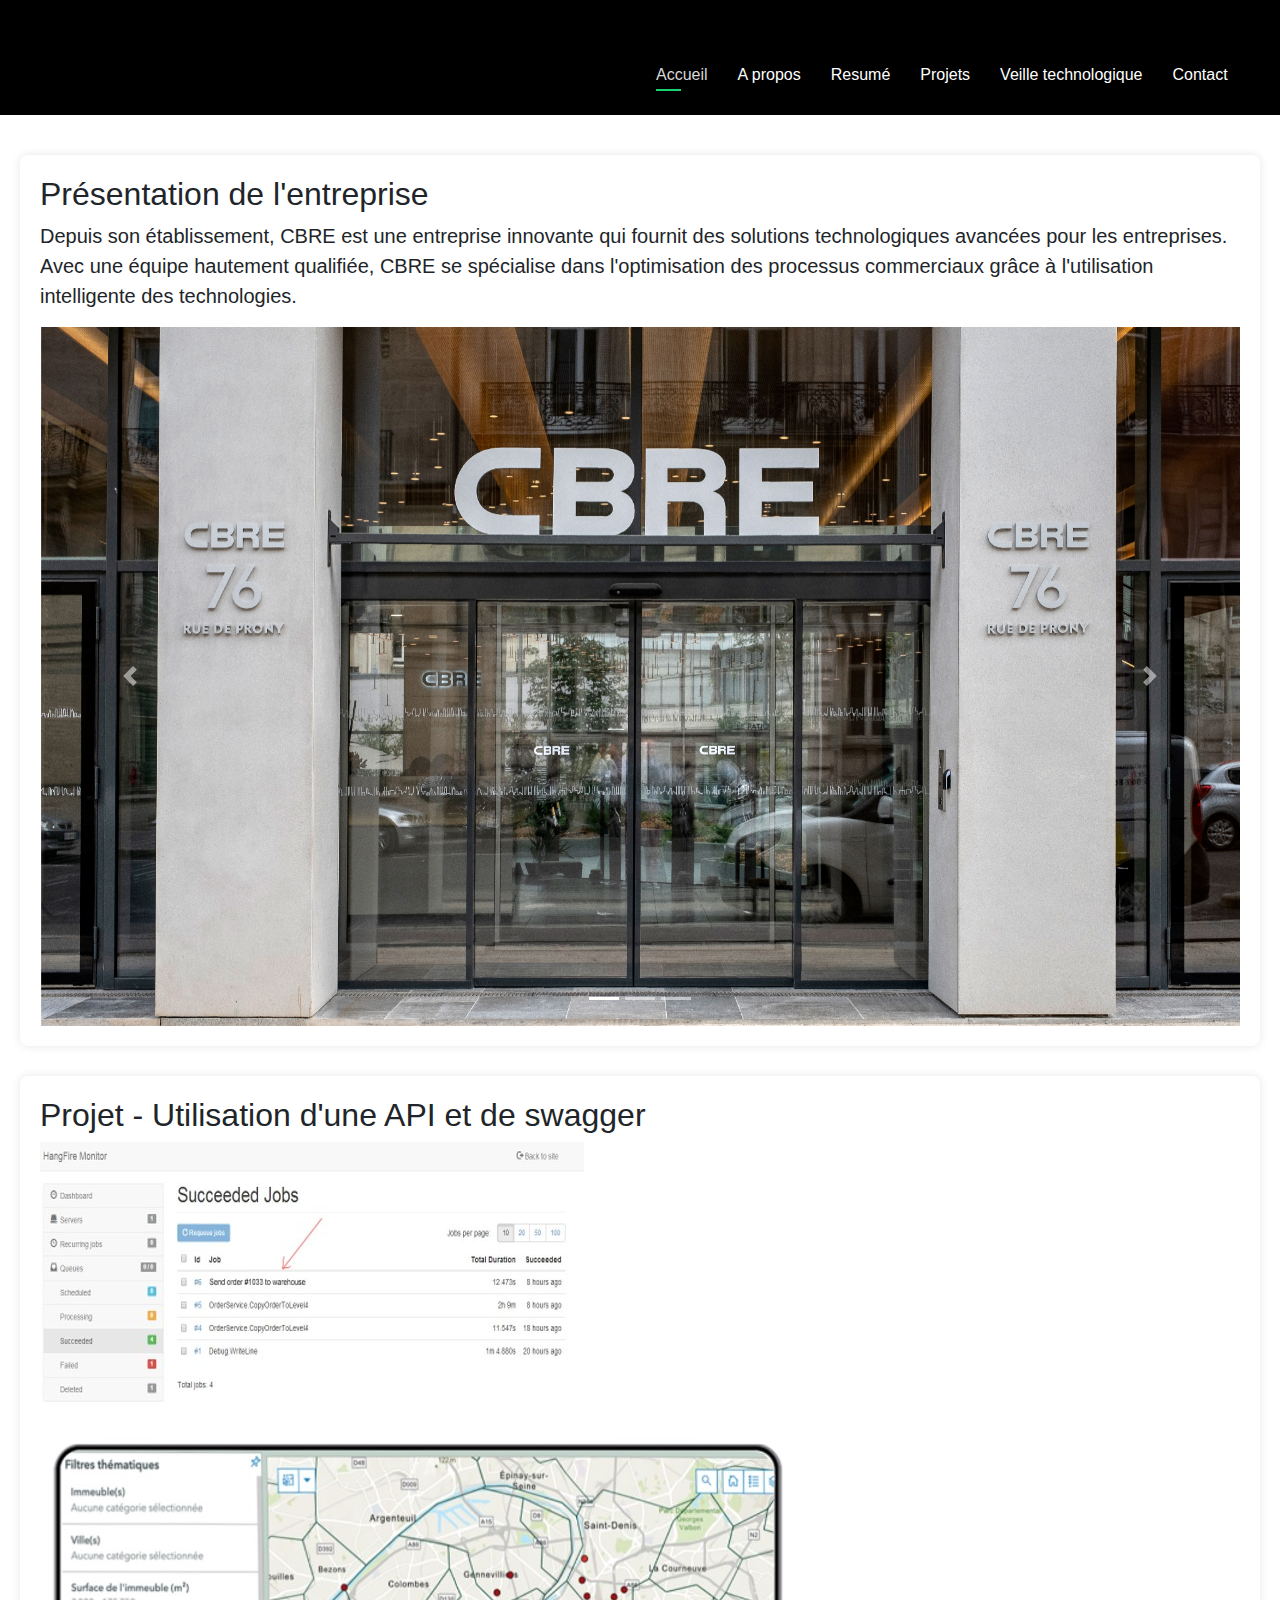
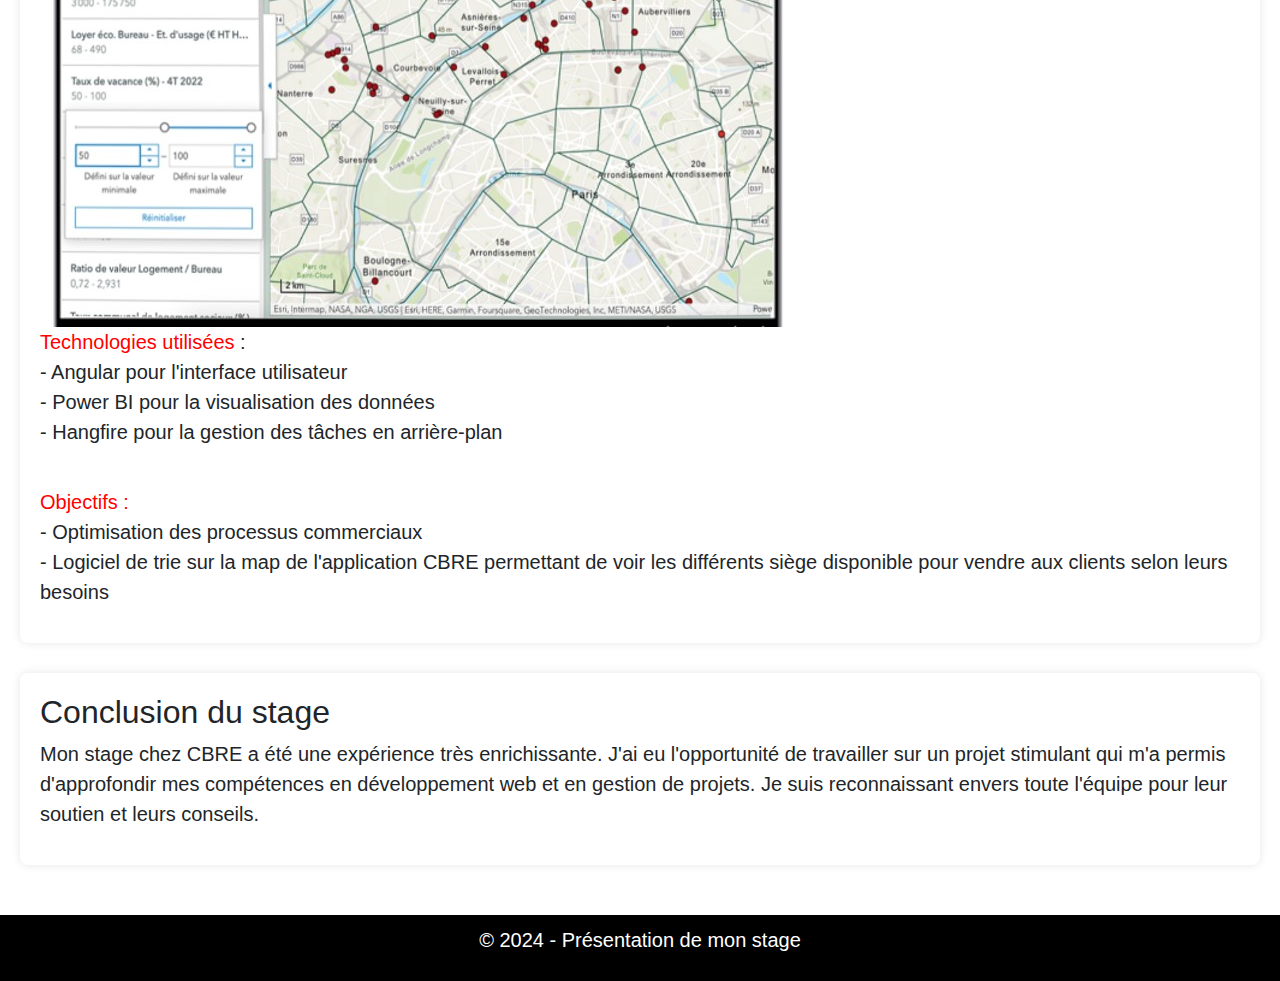
<file: cbre.html>
<!DOCTYPE html>
<html lang="fr">
<head>
    <meta charset="UTF-8">
    <meta name="viewport" content="width=device-width, initial-scale=1.0">
    <title>Présentation de mon stage</title>
    <link rel="stylesheet" href="assets/css/stage2.css">
    <link href="https://maxcdn.bootstrapcdn.com/bootstrap/4.5.2/css/bootstrap.min.css" rel="stylesheet">
    <style>
        /* Ajout de styles CSS pour l'alignement des objectifs des formations */
    </style>
</head>
<body>
    <header>
        <div class='container'>
            <div class="container_content">
                <div class="container_content_inner">
                    <nav id="navbar" class="navbar" style="margin-left: 50%;">
                        <ul>
                            <li><a class="nav-link active" href="index.html">Accueil</a></li>
                            <li><a class="nav-link" href="index.html#about">A propos</a></li>
                            <li><a class="nav-link" href="index.html#resume">Resumé</a></li>
                            <li><a class="nav-link" href="index.html#services">Projets</a></li>
                            <li><a class="nav-link" href="index.html#portfolio">Veille technologique</a></li>
                            <li><a class="nav-link" href="index.html#contact">Contact</a></li>
                        </ul>
                    </nav>
                </div>
            </div>
        </div>
    </header>
    <main>
        <section id="entreprise">
            <h2>Présentation de l'entreprise</h2>
            <p>Depuis son établissement, CBRE est une entreprise innovante qui fournit des solutions technologiques avancées pour les entreprises. Avec une équipe hautement qualifiée, CBRE se spécialise dans l'optimisation des processus commerciaux grâce à l'utilisation intelligente des technologies.</p>
            <div id="carouselExampleIndicators" class="carousel slide" data-ride="carousel">
                <ol class="carousel-indicators" style="color:black">
                    <li data-target="#carouselExampleIndicators" data-slide-to="0" class="active"></li>
                    <li data-target="#carouselExampleIndicators" data-slide-to="1"></li>
                    <li data-target="#carouselExampleIndicators" data-slide-to="2"></li>
                </ol>
                <div class="carousel-inner">
                    <div class="carousel-item active">
                        <img class="d-block w-100" src="assets/img/portfolio/cbre.jpg" alt="Image 1">
                    </div>
                    <div class="carousel-item">
                        <img class="d-block w-100" src="assets/img/portfolio/PowerBI.jpg" alt="Image 2">
                    </div>
                    <div class="carousel-item">
                        <img class="d-block w-100" src="assets/img/portfolio/hangfire.webp" alt="Image 3">
                    </div>
                </div>
                <a class="carousel-control-prev" href="#carouselExampleIndicators" role="button" data-slide="prev">
                    <span class="carousel-control-prev-icon" aria-hidden="true"></span>
                    <span class="sr-only">Previous</span>
                </a>
                <a class="carousel-control-next" href="#carouselExampleIndicators" role="button" data-slide="next">
                    <span class="carousel-control-next-icon" aria-hidden="true"></span>
                    <span class="sr-only">Next</span>
                </a>
            </div>
        </section>
        
        <section id="explication-projet">
            <h2>Projet - Utilisation d'une API et de swagger</h2>
            <img src="assets/img/portfolio/swagger.png.jpg" alt="Utilisation d'une API pour les commerciaux">
            <img src="assets/img/portfolio/logicielcbre.jpg" alt="Utilisation d'une API pour les commerciaux">

            <p><span class="objectifs">Technologies utilisées</span> : <br>- Angular pour l'interface utilisateur <br>- Power BI pour la visualisation des données <br>- Hangfire pour la gestion des tâches en arrière-plan</p> <br>
            <p><span class="objectifs">Objectifs :</span>  <br> - Optimisation des processus commerciaux <br>- Logiciel de trie sur la map de l'application CBRE permettant de voir les différents siège disponible pour vendre aux clients selon leurs besoins </p>
        </section>
        
        <section id="conclusion-stage">
            <h2>Conclusion du stage</h2>
            <p>Mon stage chez CBRE a été une expérience très enrichissante. J'ai eu l'opportunité de travailler sur un projet stimulant qui m'a permis d'approfondir mes compétences en développement web et en gestion de projets. Je suis reconnaissant envers toute l'équipe pour leur soutien et leurs conseils.</p>
        </section>
    </main>
    <footer>
        <p>&copy; 2024 - Présentation de mon stage</p>
    </footer>
    <script src="https://code.jquery.com/jquery-3.5.1.slim.min.js"></script>
    <script src="https://cdn.jsdelivr.net/npm/@popperjs/core@2.5.4/dist/umd/popper.min.js"></script>
    <script src="https://stackpath.bootstrapcdn.com/bootstrap/4.5.2/js/bootstrap.min.js"></script>
</body>
</html>
</file>
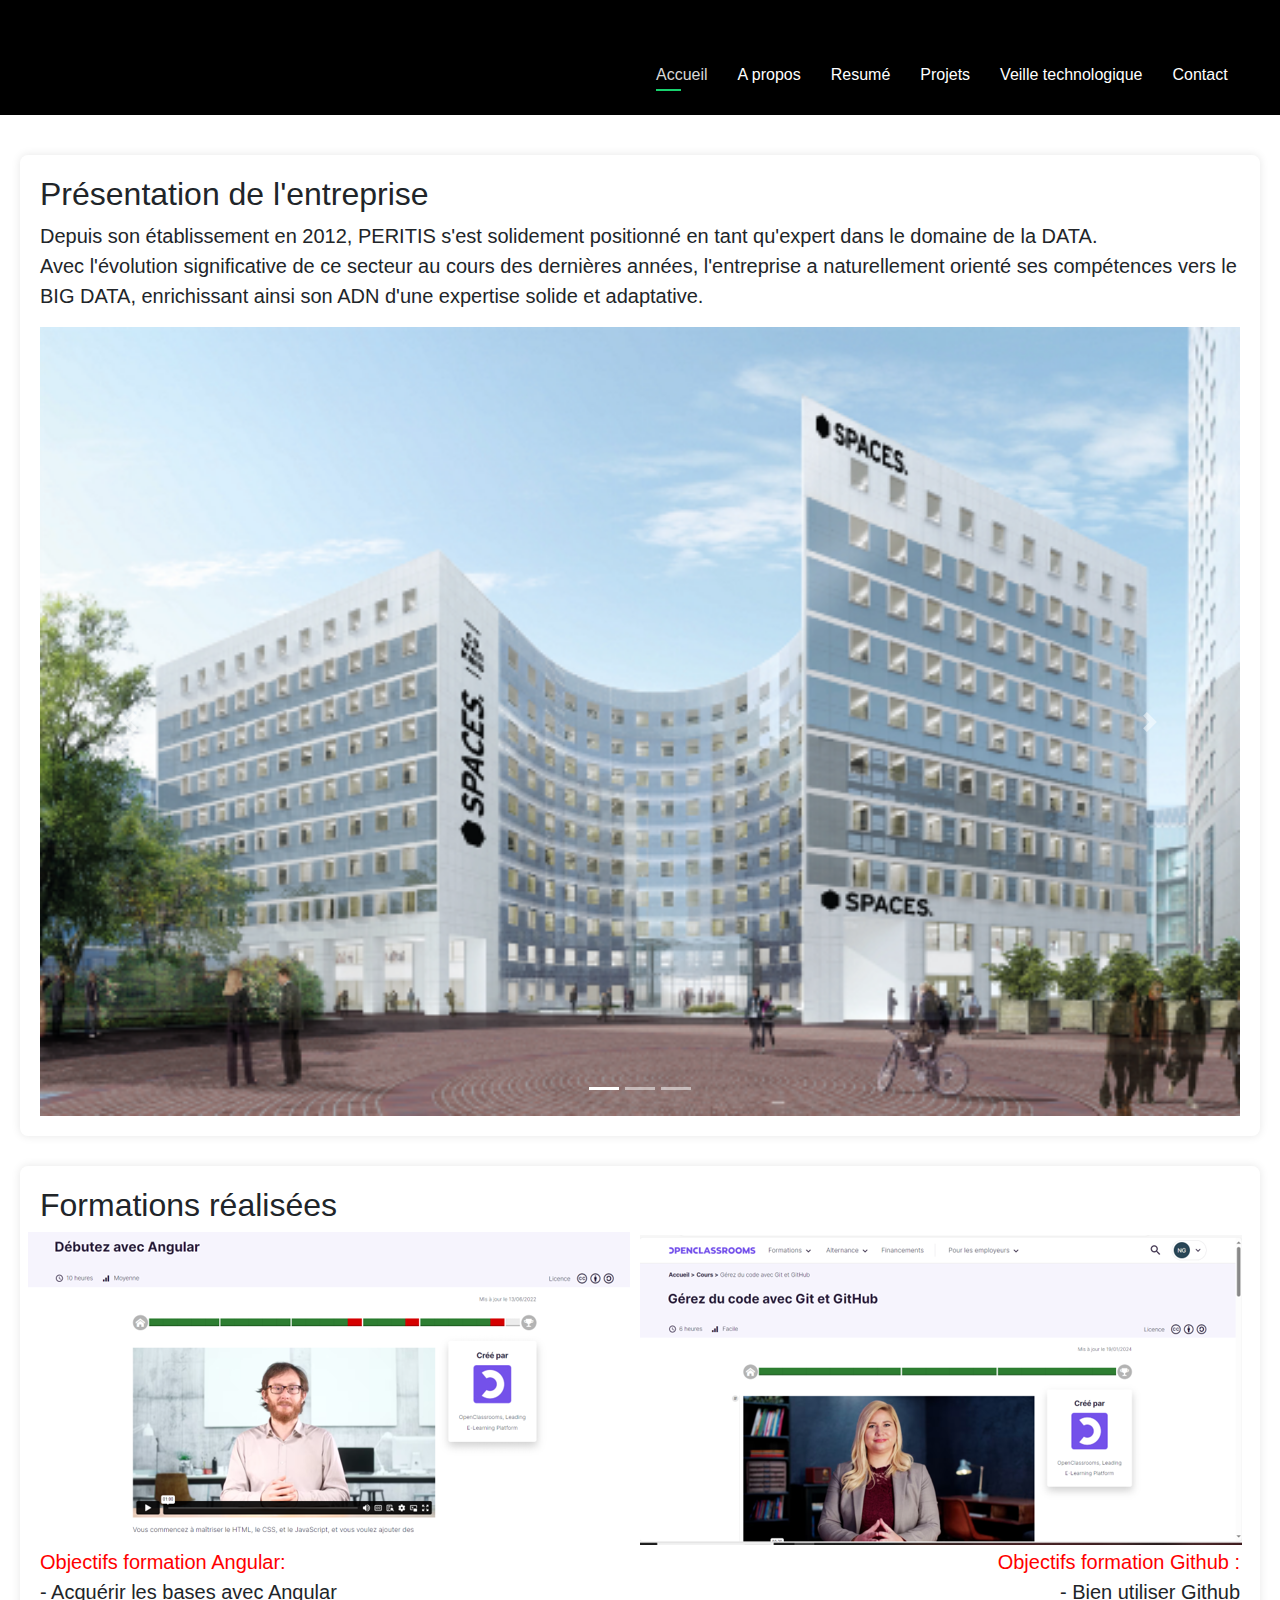
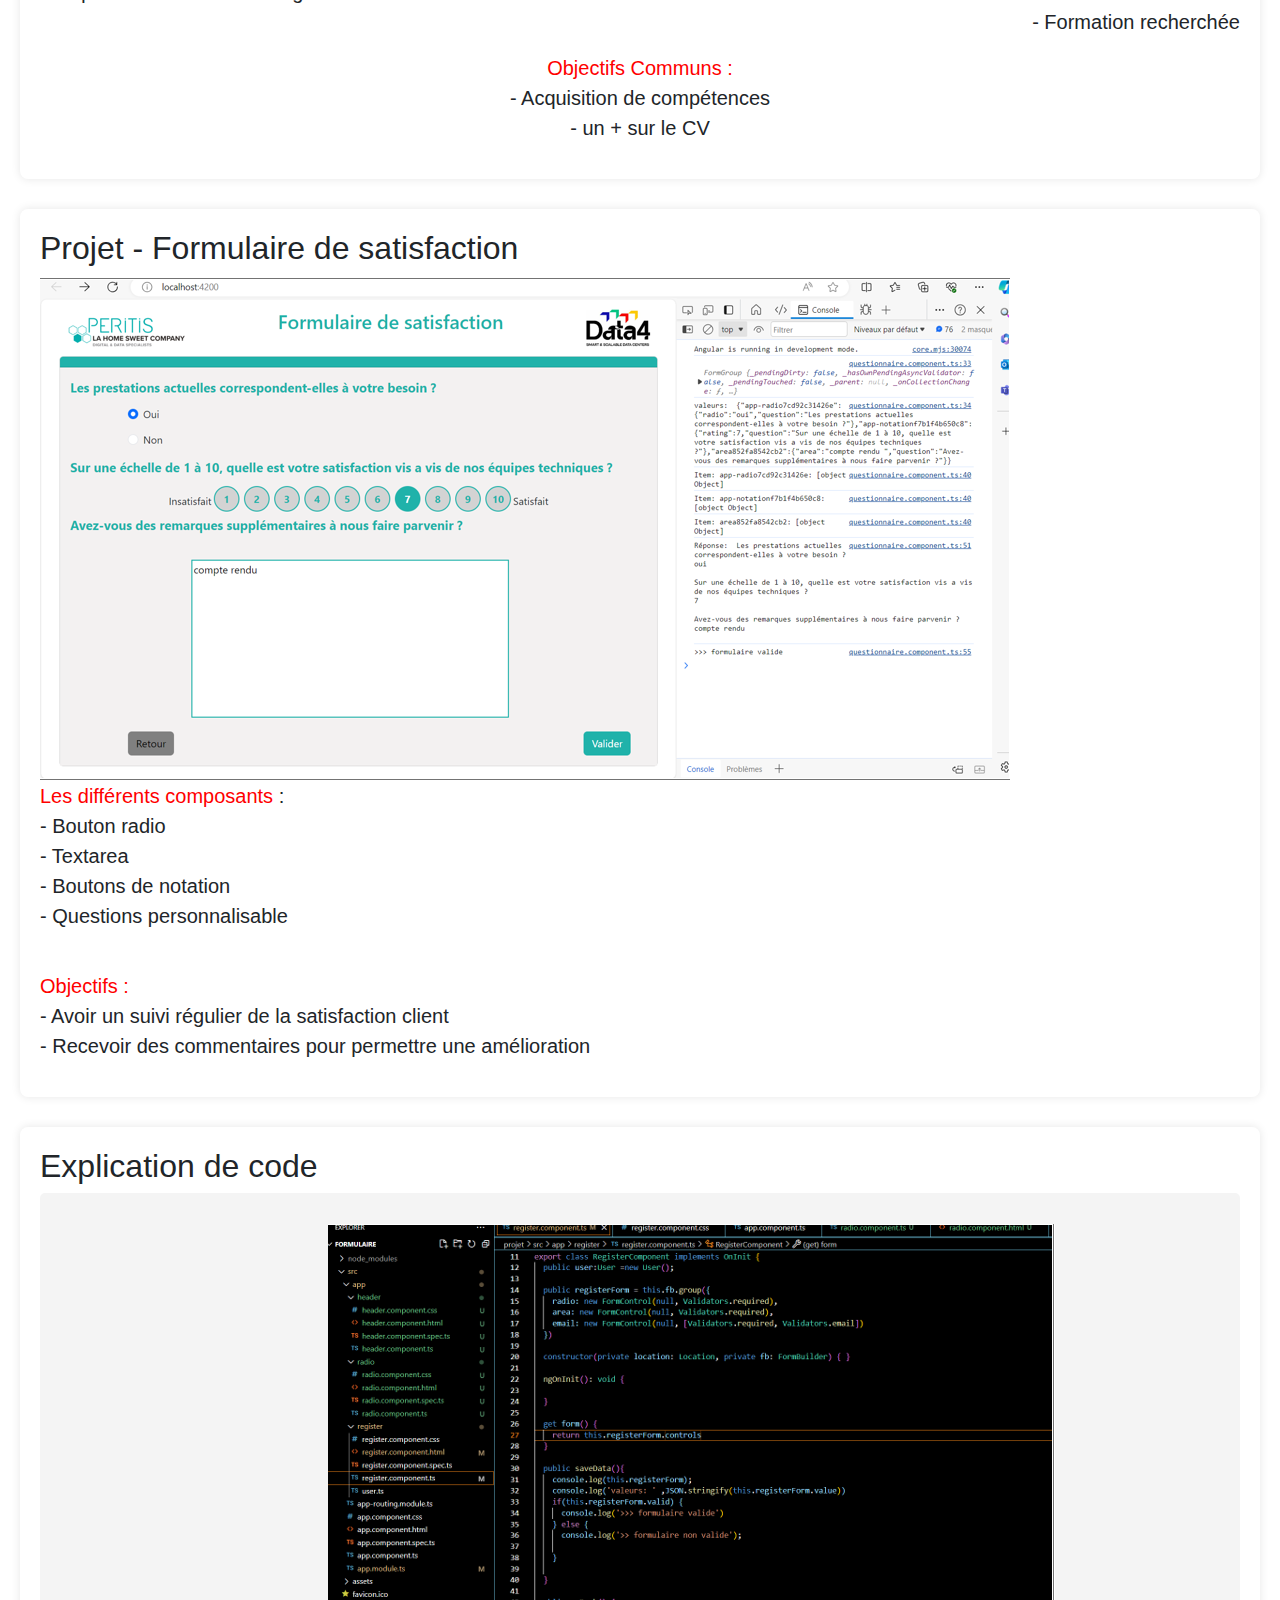
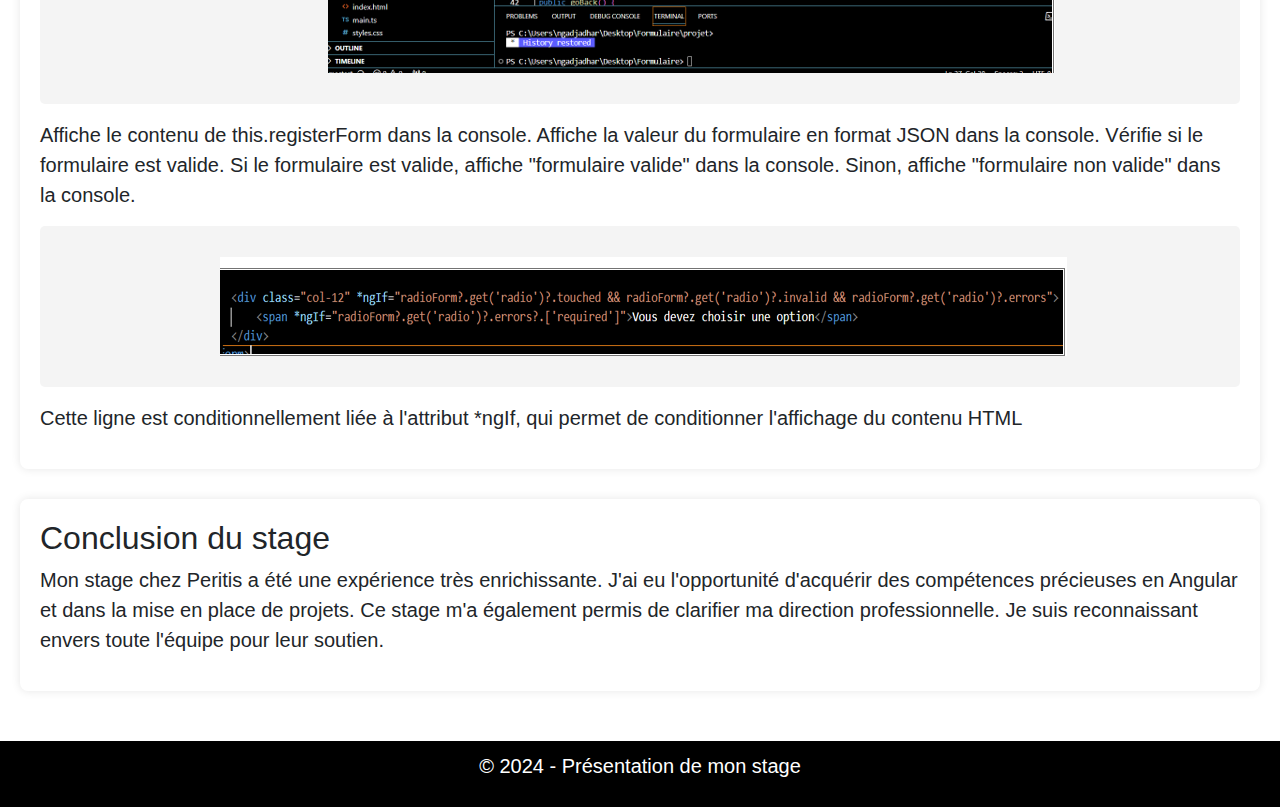
<file: PeritisStage.html>
<!DOCTYPE html>
<html lang="fr">
<head>
    <meta charset="UTF-8">
    <meta name="viewport" content="width=device-width, initial-scale=1.0">
    <title>Présentation de mon stage</title>
    <link rel="stylesheet" href="assets/css/stage2.css">
    <link href="https://maxcdn.bootstrapcdn.com/bootstrap/4.5.2/css/bootstrap.min.css" rel="stylesheet">
    <style>
        /* Ajout de styles CSS pour l'alignement des objectifs des formations */
       
    </style>
</head>
<body>
    <header>
        <div class='container'>
            <div class="container_content">
                <div class="container_content_inner">
                    <nav id="navbar" class="navbar" style="margin-left: 50%;">
                        <ul>
                            <li><a class="nav-link active" href="index.html">Accueil</a></li>
                            <li><a class="nav-link" href="index.html#about">A propos</a></li>
                            <li><a class="nav-link" href="index.html#resume">Resumé</a></li>
                            <li><a class="nav-link" href="index.html#services">Projets</a></li>
                            <li><a class="nav-link" href="index.html#portfolio">Veille technologique</a></li>
                            <li><a class="nav-link" href="index.html#contact">Contact</a></li>
                        </ul>
                    </nav>
                </div>
            </div>
        </div>
    </header>
    <main>
        <section id="entreprise">
            <h2>Présentation de l'entreprise</h2>
            <p>Depuis son établissement en 2012, PERITIS s'est solidement positionné en tant qu'expert dans le domaine de la DATA. <br> Avec l'évolution significative de ce secteur au cours des dernières années, l'entreprise a naturellement orienté ses compétences vers le BIG DATA, enrichissant ainsi son ADN d'une expertise solide et adaptative.</p>
            <div id="carouselExampleIndicators" class="carousel slide" data-ride="carousel">
                <ol class="carousel-indicators" style="color:black">
                    <li data-target="#carouselExampleIndicators" data-slide-to="0" class="active"></li>
                    <li data-target="#carouselExampleIndicators" data-slide-to="1"></li>
                    <li data-target="#carouselExampleIndicators" data-slide-to="2"></li>
                </ol>
                <div class="carousel-inner">
                    <div class="carousel-item active">
                        <img class="d-block w-100" src="assets/img/spaces.jpg" alt="Image 1">
                    </div>
                    <div class="carousel-item">
                        <img class="d-block w-100" src="assets/img/peritisChiffres.jpg.png" alt="Image 2">
                    </div>
                    <div class="carousel-item">
                        <img class="d-block w-100" src="assets/img/organisationPeritis.jpg.png" alt="Image 3">
                    </div>
                </div>
                <a class="carousel-control-prev" href="#carouselExampleIndicators" role="button" data-slide="prev">
                    <span class="carousel-control-prev-icon" aria-hidden="true"></span>
                    <span class="sr-only">Previous</span>
                </a>
                <a class="carousel-control-next" href="#carouselExampleIndicators" role="button" data-slide="next">
                    <span class="carousel-control-next-icon" aria-hidden="true"></span>
                    <span class="sr-only">Next</span>
                </a>
            </div>
        </section>
        <section id="explication-tache">
            <h2>Formations réalisées</h2>
            <div class="formation-images">
                <img src="assets/img/formation1.png" alt="Formulaire de satisfaction">
                <img src="assets/img/formation2.png" alt="Formulaire de satisfaction">
            </div>
            <div class="objectifs-container">
                <div class="objectif-left">
                    <p><span class="objectifs">Objectifs formation Angular:</span>  <br> - Acquérir les bases avec Angular <br></p>
                </div>
                <div class="objectif-right">
                    <p><span class="objectifs">Objectifs formation Github :</span>  <br> - Bien utiliser Github <br>- Formation recherchée</p>
                </div>
            </div>
            <div class="objectif-center">
              <p><span style="color: red;">Objectifs Communs :</span>  <br> - Acquisition de compétences <br>- un + sur le CV</p>
            </div>
        </section>
        <section id="explication-projet">
            <h2>Projet - Formulaire de satisfaction</h2>
            <img src="assets/img/formulaireSatisfaction.jpg.png" alt="Formulaire de satisfaction">
            <p><span class="objectifs">Les différents composants</span> : <br>- Bouton radio <br>- Textarea <br>- Boutons de notation <br> - Questions personnalisable</p> <br>
            <p><span class="objectifs">Objectifs :</span>  <br> - Avoir un suivi régulier de la satisfaction client <br>- Recevoir des commentaires pour permettre une amélioration</p>
        </section>
        <section id="explication-code">
            <h2>Explication de code</h2>
            <pre><code>
            <img src="assets/img/code.png" alt="Formulaire de satisfaction" style="margin-left: 15%;">
            </code></pre>
            <p>Affiche le contenu de this.registerForm dans la console.
                Affiche la valeur du formulaire en format JSON dans la console.
                Vérifie si le formulaire est valide.
                Si le formulaire est valide, affiche "formulaire valide" dans la console.
                Sinon, affiche "formulaire non valide" dans la console.</p>        

            <pre><code>
                <img src="assets/img/validator.jpg.png" alt="Formulaire de satisfaction" style="margin-left: 3%;">
            </code></pre>
            <p>Cette ligne est conditionnellement liée à l'attribut *ngIf, qui permet de conditionner l'affichage du contenu HTML
            </section>
            <section id="conclusion-stage">
                <h2>Conclusion du stage</h2>
                <p>Mon stage chez Peritis a été une expérience très enrichissante. J'ai eu l'opportunité d'acquérir des compétences précieuses en Angular et dans la mise en place de projets. Ce stage m'a également permis de clarifier ma direction professionnelle. Je suis reconnaissant envers toute l'équipe pour leur soutien. </p>
              </section>
    
            </main>
            <footer>
                
                <p>&copy; 2024 - Présentation de mon stage</p>
            </footer>
            <script src="https://code.jquery.com/jquery-3.5.1.slim.min.js"></script>
            <script src="https://cdn.jsdelivr.net/npm/@popperjs/core@2.5.4/dist/umd/popper.min.js"></script>
            <script src="https://stackpath.bootstrapcdn.com/bootstrap/4.5.2/js/bootstrap.min.js"></script>
        </body>
        </html>
</file>
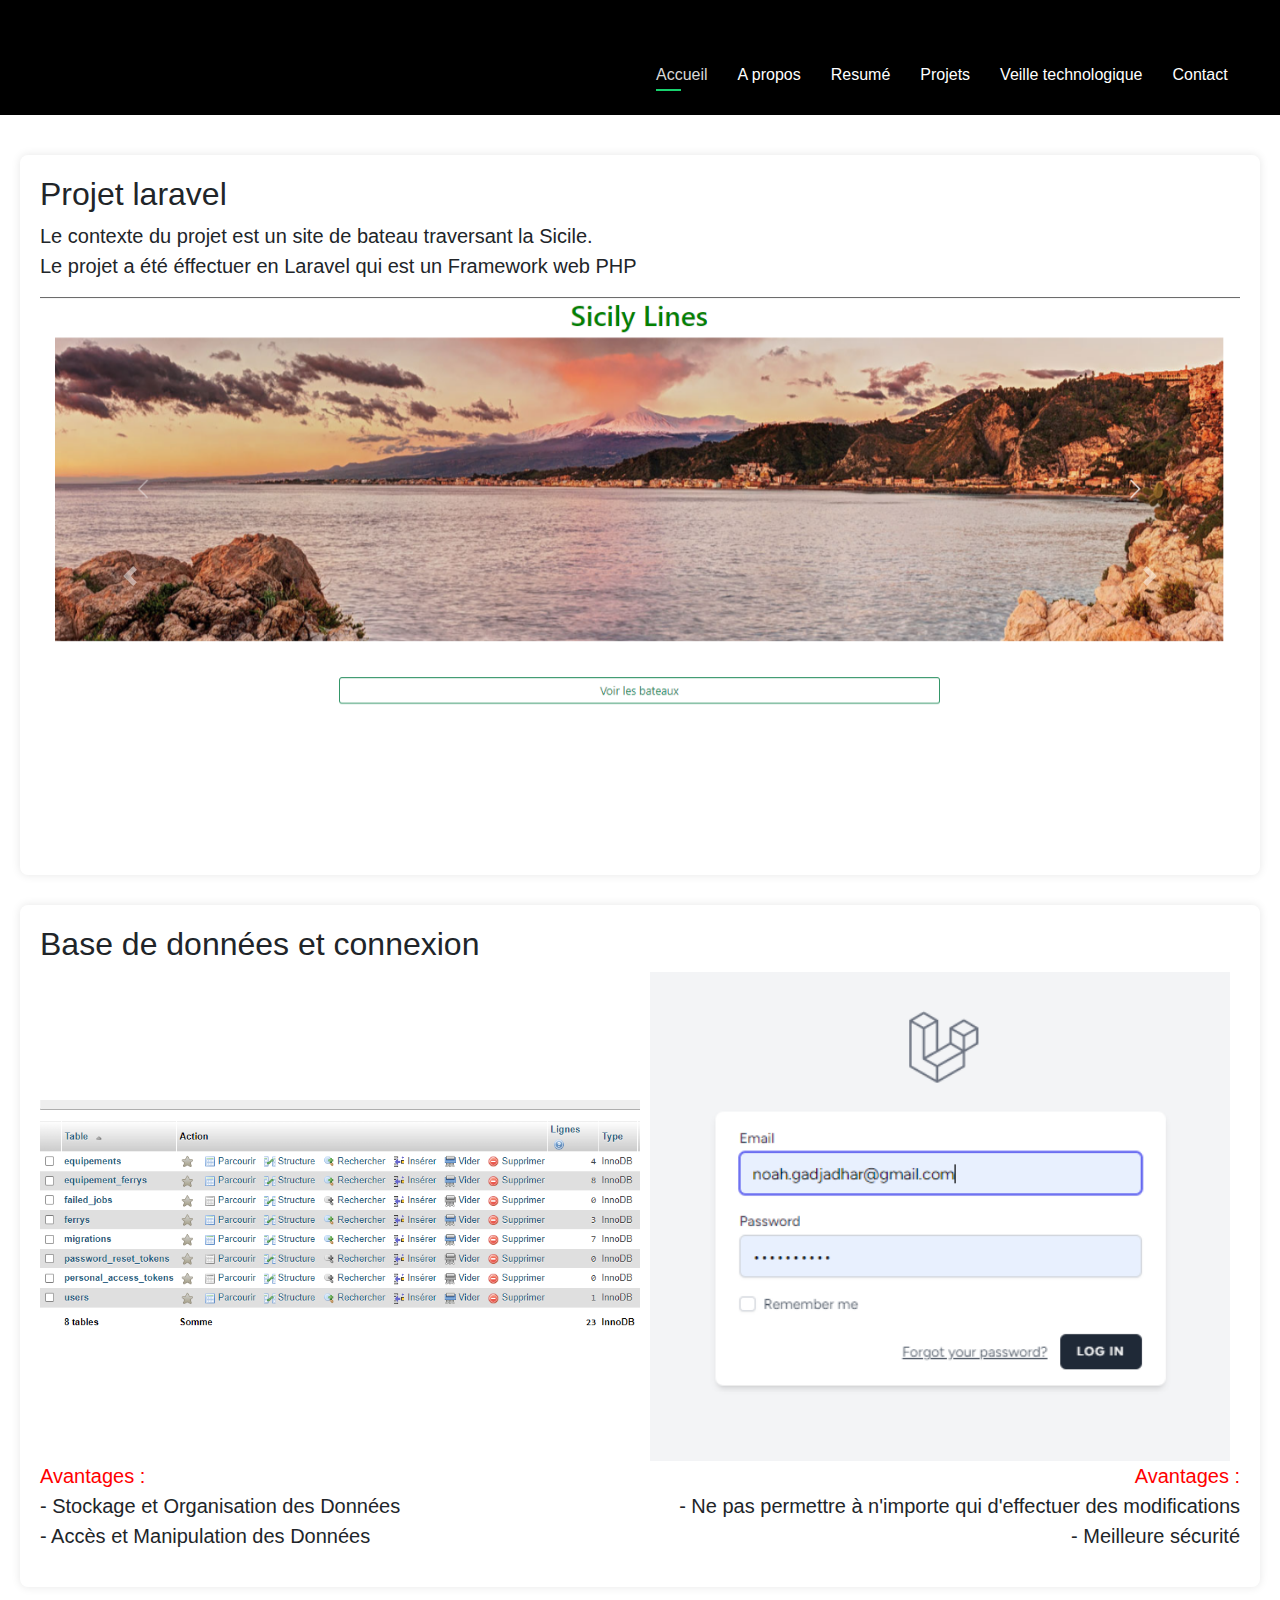
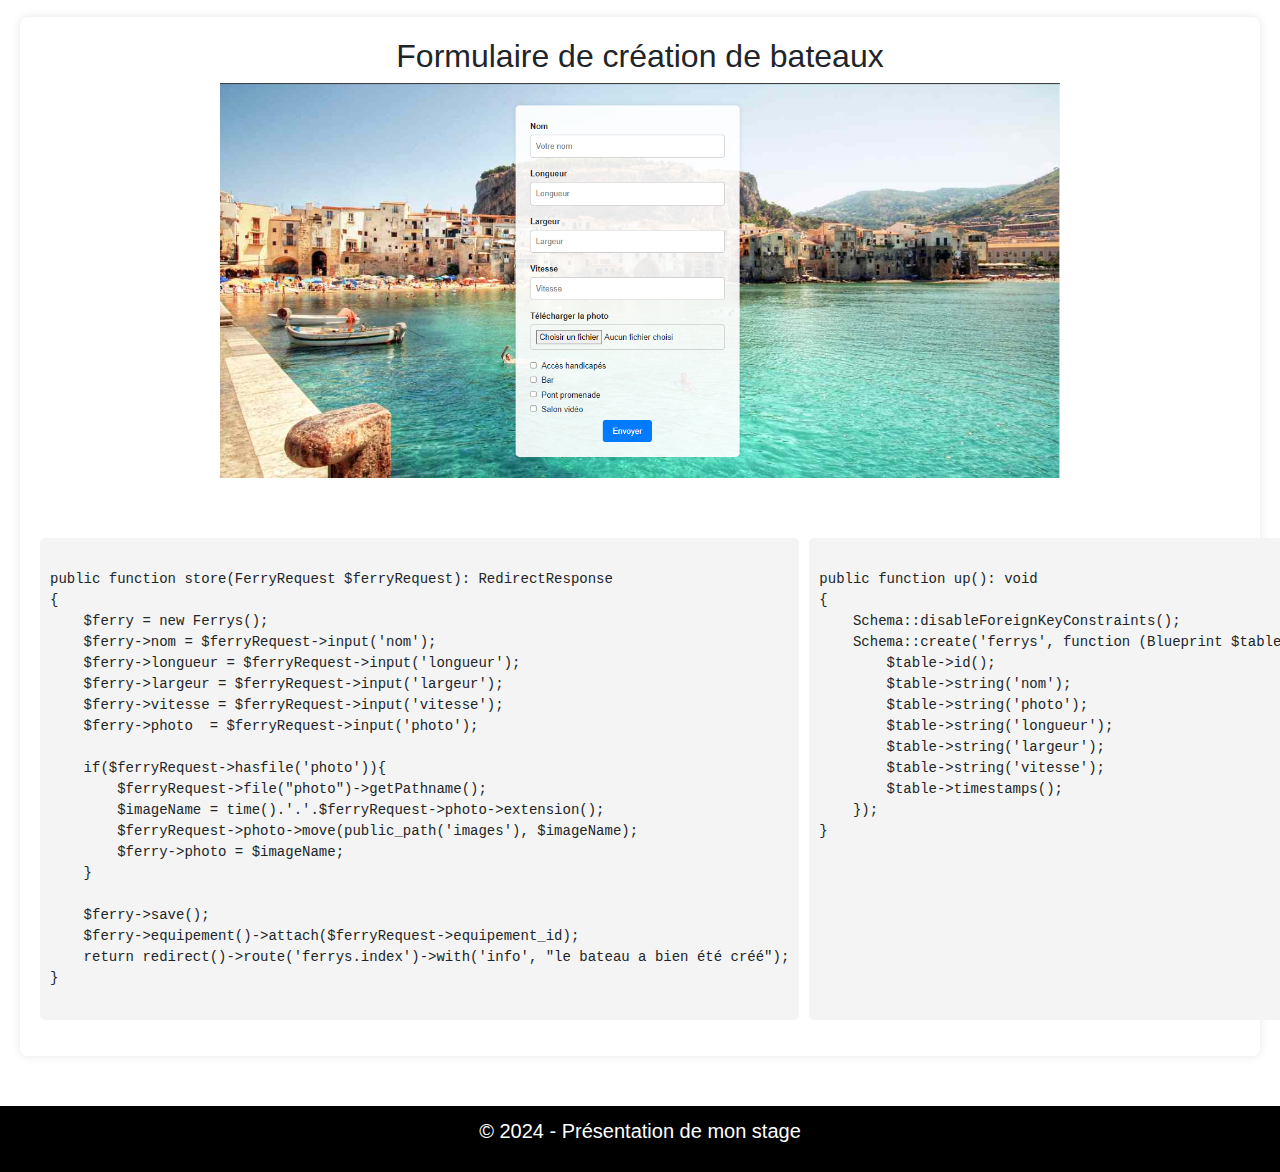
<file: projetLaravel.html>
<!DOCTYPE html>
<html lang="fr">
<head>
    <meta charset="UTF-8">
    <meta name="viewport" content="width=device-width, initial-scale=1.0">
    <title>Présentation de mon stage</title>
    <link rel="stylesheet" href="assets/css/stage2.css">
    <link href="https://maxcdn.bootstrapcdn.com/bootstrap/4.5.2/css/bootstrap.min.css" rel="stylesheet">
    <style>
        /* Ajout de styles CSS pour l'alignement des objectifs des formations */
    </style>
</head>
<body>
    <header>
        <div class='container'>
            <div class="container_content">
                <div class="container_content_inner">
                    <nav id="navbar" class="navbar" style="margin-left: 50%;">
                        <ul>
                            <li><a class="nav-link active" href="index.html">Accueil</a></li>
                            <li><a class="nav-link" href="index.html#about">A propos</a></li>
                            <li><a class="nav-link" href="index.html#resume">Resumé</a></li>
                            <li><a class="nav-link" href="index.html#services">Projets</a></li>
                            <li><a class="nav-link" href="index.html#portfolio">Veille technologique</a></li>
                            <li><a class="nav-link" href="index.html#contact">Contact</a></li>
                        </ul>
                    </nav>
                </div>
            </div>
        </div>
    </header>
    <main>
        <section id="entreprise">
    
            <h2>Projet laravel</h2>
            <p>Le contexte du projet est un site de bateau traversant la Sicile. <br> Le projet a été éffectuer en Laravel qui est un Framework web PHP</p>
            <div id="carouselExampleIndicators" class="carousel slide" data-ride="carousel">
                <ol class="carousel-indicators" style="color:black">
                    <li data-target="#carouselExampleIndicators" data-slide-to="0" class="active"></li>
                    <li data-target="#carouselExampleIndicators" data-slide-to="1"></li>
                    <li data-target="#carouselExampleIndicators" data-slide-to="2"></li>
                </ol>
                <div class="carousel-inner">
                    <div class="carousel-item active">
                        <img class="d-block w-100" src="assets/img/projet/indexLaravel.png" alt="Image 1">
                    </div>
                    <div class="carousel-item">
                        <img class="d-block w-100" src="assets/img/projet/ferrys.png" alt="Image 2">
                    </div>
                    <div class="carousel-item">
                        <img class="d-block w-100" src="assets/img/projet/showLaravel.png" alt="Image 3">
                    </div>
                </div>
                <a class="carousel-control-prev" href="#carouselExampleIndicators" role="button" data-slide="prev">
                    <span class="carousel-control-prev-icon" aria-hidden="true"></span>
                    <span class="sr-only">Previous</span>
                </a>
                <a class="carousel-control-next" href="#carouselExampleIndicators" role="button" data-slide="next">
                    <span class="carousel-control-next-icon" aria-hidden="true"></span>
                    <span class="sr-only">Next</span>
                </a>
            </div>
        </div>
        
        </section>
        <section id="explication-tache">
            <h2>Base de données et connexion</h2>
            <div class="formation-images">
                <img src="assets/img/projet/bddLaravel.png" alt="Formulaire de satisfaction" style="width: 50%;">
                <img src="assets/img/projet/loginLaravel.png" alt="Formulaire de satisfaction" style="width: 50%;">
            </div>
            
            <div class="objectifs-container">
                <div class="objectif-left">
                    <p><span class="objectifs">Avantages :</span><br> - Stockage et Organisation des Données<br>- Accès et Manipulation des Données</p>
                </div>
                <div class="objectif-right">
                    <p><span class="objectifs">Avantages :</span><br> - Ne pas permettre à n'importe qui d'effectuer des modifications<br>- Meilleure sécurité</p>
                </div>
            </div>
            
        </section>
        <section id="explication-projet">
            <center>
                <h2>Formulaire de création de bateaux</h2>
                <img src="assets/img/projet/createLaravel.png" alt="Formulaire de satisfaction" style="width: 70%; margin-bottom: 5%;">
            </center>


            <div class="code-container">
                <div class="code-column">
                    <pre><code>
public function store(FerryRequest $ferryRequest): RedirectResponse
{
    $ferry = new Ferrys();
    $ferry->nom = $ferryRequest->input('nom');
    $ferry->longueur = $ferryRequest->input('longueur');
    $ferry->largeur = $ferryRequest->input('largeur');    
    $ferry->vitesse = $ferryRequest->input('vitesse');
    $ferry->photo  = $ferryRequest->input('photo');  

    if($ferryRequest->hasfile('photo')){
        $ferryRequest->file("photo")->getPathname();
        $imageName = time().'.'.$ferryRequest->photo->extension();
        $ferryRequest->photo->move(public_path('images'), $imageName);
        $ferry->photo = $imageName;
    } 

    $ferry->save();
    $ferry->equipement()->attach($ferryRequest->equipement_id);
    return redirect()->route('ferrys.index')->with('info', "le bateau a bien été créé");
}
                    </code></pre>
                </div>
                <div class="code-column">
                    <pre><code>
public function up(): void
{
    Schema::disableForeignKeyConstraints();
    Schema::create('ferrys', function (Blueprint $table) {
        $table->id();
        $table->string('nom');
        $table->string('photo');
        $table->string('longueur');
        $table->string('largeur');
        $table->string('vitesse');
        $table->timestamps();
    });
}







                    </code></pre>


                </div>
            </div>
        </section>
        
       

    
            </main>
            <footer>
                
                <p>&copy; 2024 - Présentation de mon stage</p>
            </footer>
            <script src="https://code.jquery.com/jquery-3.5.1.slim.min.js"></script>
            <script src="https://cdn.jsdelivr.net/npm/@popperjs/core@2.5.4/dist/umd/popper.min.js"></script>
            <script src="https://stackpath.bootstrapcdn.com/bootstrap/4.5.2/js/bootstrap.min.js"></script>
        </body>
        </html>
</file>
<file: assets/css/stage2.css>
body {
    font-family: 'Segoe UI', Tahoma, Geneva, Verdana, sans-serif;
    margin: 0;
    padding: 0;
    background-color: #f8f8f8;
}

header {
    background-color: #000000;
    color: #fff;
    text-align: center;
    padding: 20px 0;
    margin-bottom: 20px;
}

main {
    padding: 20px;
}

section {
    background-color: #ffffff;
    border-radius: 8px;
    box-shadow: 0px 0px 10px 0px rgba(0,0,0,0.1);
    padding: 20px;
    margin-bottom: 30px;
}

pre {
    background-color: #f4f4f4;
    padding: 10px;
    border-radius: 5px;
    overflow-x: auto;
}

code {
    font-family: Consolas, monospace;
}

.carousel-item img {
    max-width: 100%; 
    height: auto; 
}

footer {
    background-color: #000000;
    color: #fff;
    text-align: center;
    padding: 10px 0;
    width: 100%; 
    clear: both; 
}

body {
    font-size: 26px; /* Taille de police de base */
}

h1, h2, h3, h4, h5, h6 {
    font-size: 34px; /* Taille de police pour les titres */
}

p {
    font-size: 20px; /* Taille de police pour les paragraphes */
}

.objectifs {
    color: red;
}

.navbar {
    padding: 0;
    margin-top: 35px;
    background-color: black; /* Changement de couleur de la navbar en noir */
}

.navbar ul {
    margin: 0;
    padding: 0;
    display: flex;
    list-style: none;
    align-items: center;
}

.navbar li {
    position: relative;
}

.navbar li+li {
    margin-left: 30px;
}

.navbar a,
.navbar a:focus {
    display: flex;
    align-items: center;
    justify-content: space-between;
    padding: 0;
    font-family: "Poppins", sans-serif;
    font-size: 16px;
    font-weight: 400;
    color:white;
    white-space: nowrap;
    transition: 0.3s;
}

.navbar a i,
.navbar a:focus i {
    font-size: 12px;
    line-height: 0;
    margin-left: 5px;
}

.navbar a:before {
    content: "";
    position: absolute;
    width: 0;
    height: 2px;
    bottom: -4px;
    left: 0;
    background-color: #18d26e;
    visibility: hidden;
    width: 0px;
    transition: all 0.3s ease-in-out 0s;
}

.navbar a:hover:before,
.navbar li:hover>a:before,
.navbar .active:before {
    visibility: visible;
    width: 25px;
}

.navbar a:hover,
.navbar .active,
.navbar .active:focus,
.navbar li:hover>a {
    color: #d8d8d8;
}

.formation-images {
    display: flex; /* Utilisation de flexbox pour aligner les images */
    justify-content: center; /* Centrer les images horizontalement */
    align-items: center; /* Centrer les images verticalement */
    flex-wrap: nowrap; /* Empêcher le retour à la ligne des éléments flexibles */
}

.formation-images img {
    margin-right: 10px; /* Marge entre les images */
}
.objectifs-container {
    display: flex;
    justify-content: space-between;
}

.objectif-left {
    flex-grow: 1;
}

.objectif-right {
    flex-grow: 1;
    text-align: right;
}
.objectif-center{
    flex-grow: 1;

    text-align: center;
}

.code-container {
    display: flex;
    justify-content: space-between;
    width: 100%;
}

.code-column {
    flex: 1;
    margin-right: 10px; /* Espacement entre les colonnes */
}

/* Ajustez la largeur des colonnes selon vos besoins */
</file>
